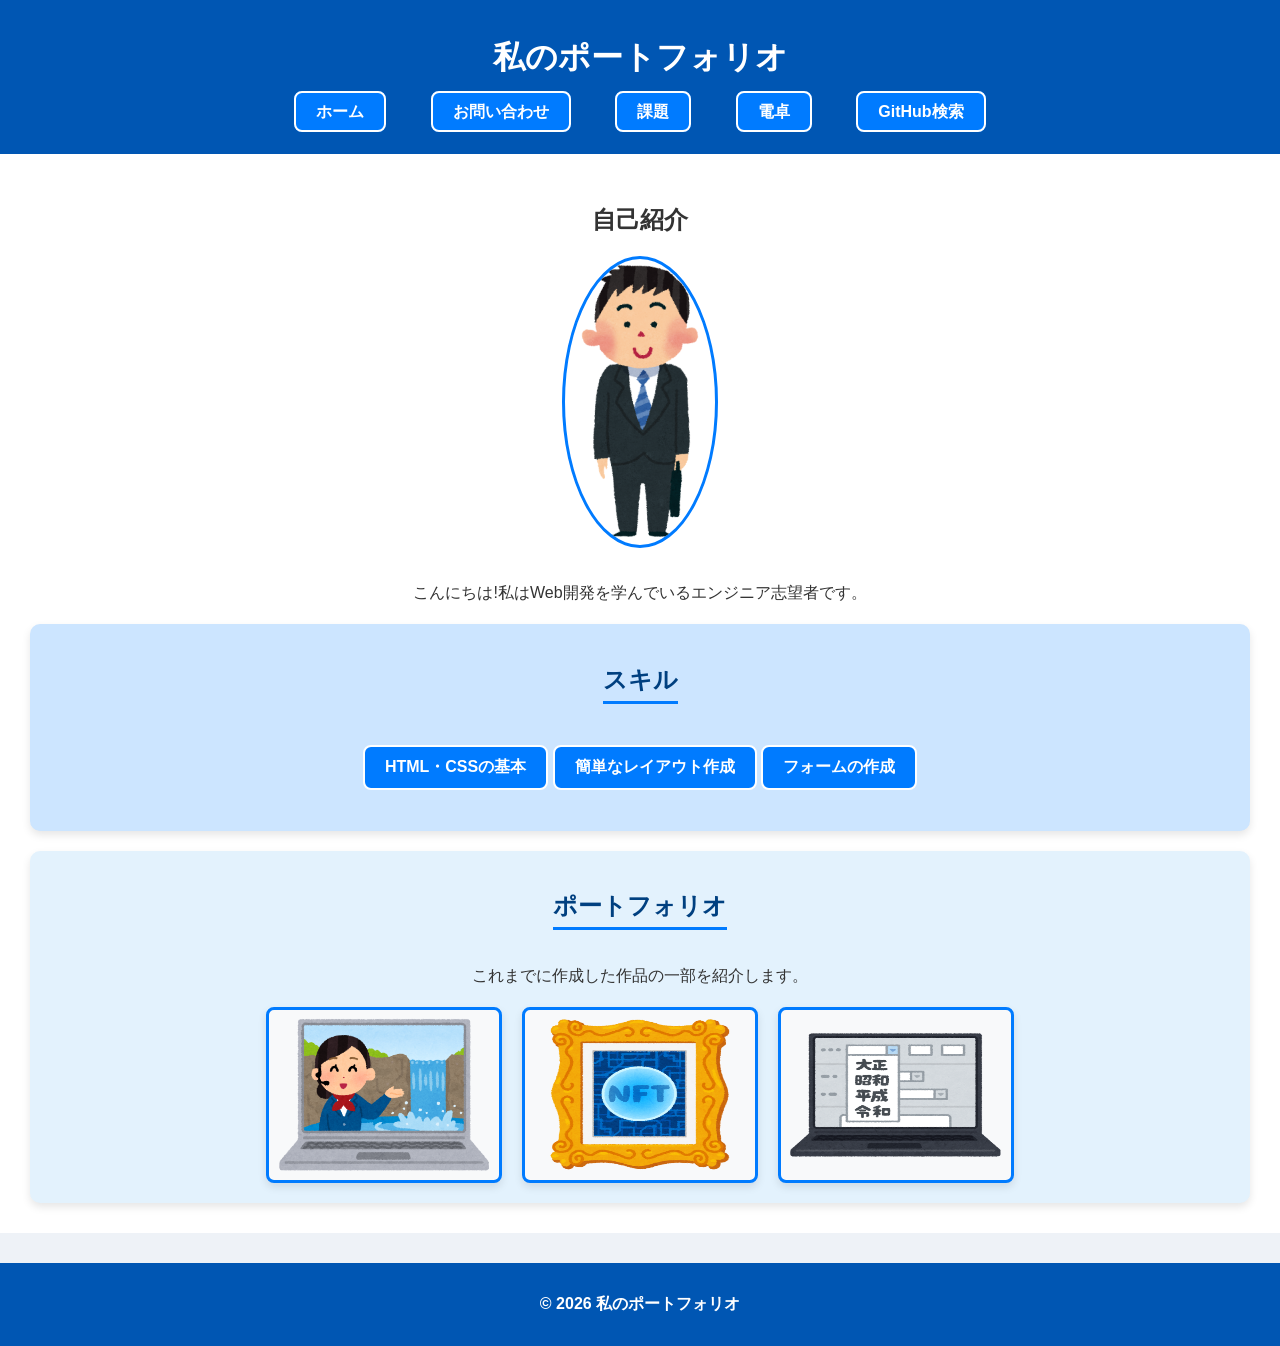
<file: index.html>
<!-- index.html -->
<!DOCTYPE html>
<html lang="ja">
<head>
    <meta charset="UTF-8">
    <meta name="viewport" content="width=device-width, initial-scale=1.0">
    <title>ポートフォリオ</title>
    <link rel="stylesheet" href="start-folder/css/style.css">
</head>
<body>
    <header>
        <h1>私のポートフォリオ</h1>
        <nav>
            <ul class="nav-list">
                <li><a href="index.html">ホーム</a></li>
                <li><a href="start-folder/contact.html">お問い合わせ</a></li>
                <li><a href="start-folder/work.html">課題</a></li>
                <li><a href="start-folder/calulate.html">電卓</a></li>
                <li><a href="start-folder/githubsearch.html">GitHub検索</a></li>
            </ul>
        </nav>
    </header>
    <main>
        <section class="profile">
            <h2>自己紹介</h2>
            <img src="start-folder/img/profile.png" alt="プロフィール写真" class="profile-img">
            <p>こんにちは!私はWeb開発を学んでいるエンジニア志望者です。</p>
        </section>
        <section class="skills">
            <h2>スキル</h2>
            <ul class="skill-list" style="list-style: none; padding: 0;">
                <li>HTML・CSSの基本</li>
                <li>簡単なレイアウト作成</li>
                <li>フォームの作成</li>
            </ul>
        </section>
        <section class="portfolio">
            <h2>ポートフォリオ</h2>
            <p>これまでに作成した作品の一部を紹介します。</p>
            <div class="portfolio-items">
                <img src="start-folder/img/work1.png" alt="作品1">
                <img src="start-folder/img/work2.png" alt="作品2">
                <img src="start-folder/img/work3.png" alt="作品3">
            </div>
        </section>
    </main>
    <footer>
        <p>&copy; 2026 私のポートフォリオ</p>
    </footer>
</body>
</html>
</file>
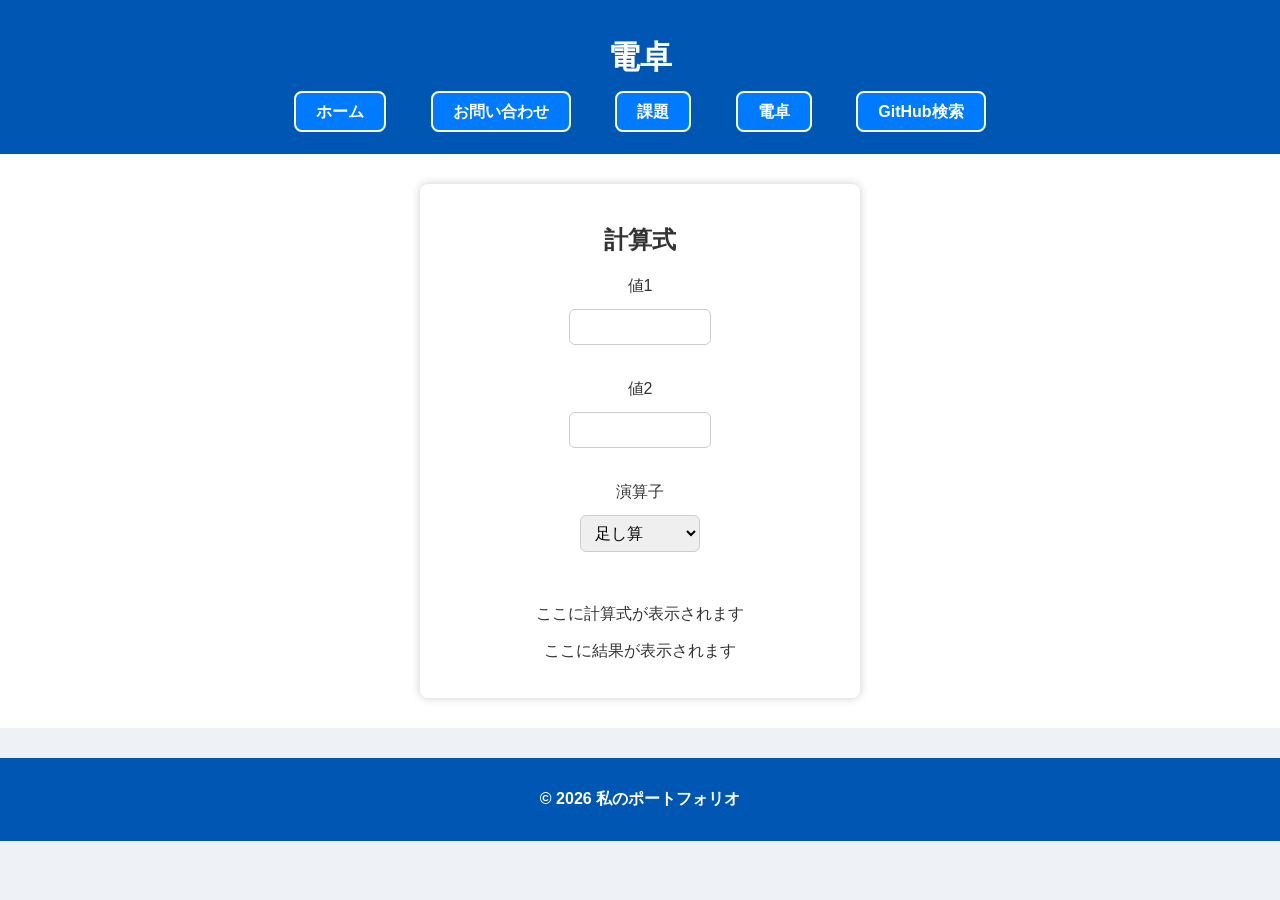
<file: start-folder/calculate.html>
<!DOCTYPE html>
<html lang="ja">

    <head>
        <meta charset="UTF-8">
        <meta name="viewport" content="width=device-width, initial-scale=1.0">
        <title>電卓</title>
        <link rel="stylesheet" href="css/style.css">
        <link rel="stylesheet" href="css/calulate.css">
    </head>

    <body>
        <header>
            <h1>電卓</h1>
            <nav>
                <ul class="nav-list">
                    <li><a href="../index.html">ホーム</a></li>
                    <li><a href="contact.html">お問い合わせ</a></li>
                    <li><a href="work.html">課題</a></li>
                    <li><a href="calculate.html">電卓</a></li>
                    <li><a href="githubsearch.html">GitHub検索</a></li>
                </ul>
            </nav>
        </header>
        <main>
            <section class="contact-form">
                <h2>計算式</h2>
                <form id="calcForm" action="#" method="POST">
                    <label for="value1">値1</label>
                    <input type="number" id="value1"><br>

                    <label for="value2">値2</label>
                    <input type="number" id="value2"><br>

                    <label for="choice">演算子</label>
                    <select name="choice" id="choice">
                        <option value="addition">足し算</option>
                        <option value="subtraction">引き算</option>
                        <option value="multiplication">掛け算</option>
                        <option value="division">割り算</option>
                    </select><br><br>
                </form>
                <p id="formula">ここに計算式が表示されます</p>
                <p id="result">ここに結果が表示されます</p>
            </section>
        </main>
        <footer>
            <p>&copy; 2026 私のポートフォリオ</p>
        </footer>
        <script src="Javascript/calculate.js"></script>
    </body>

</html>
</file>
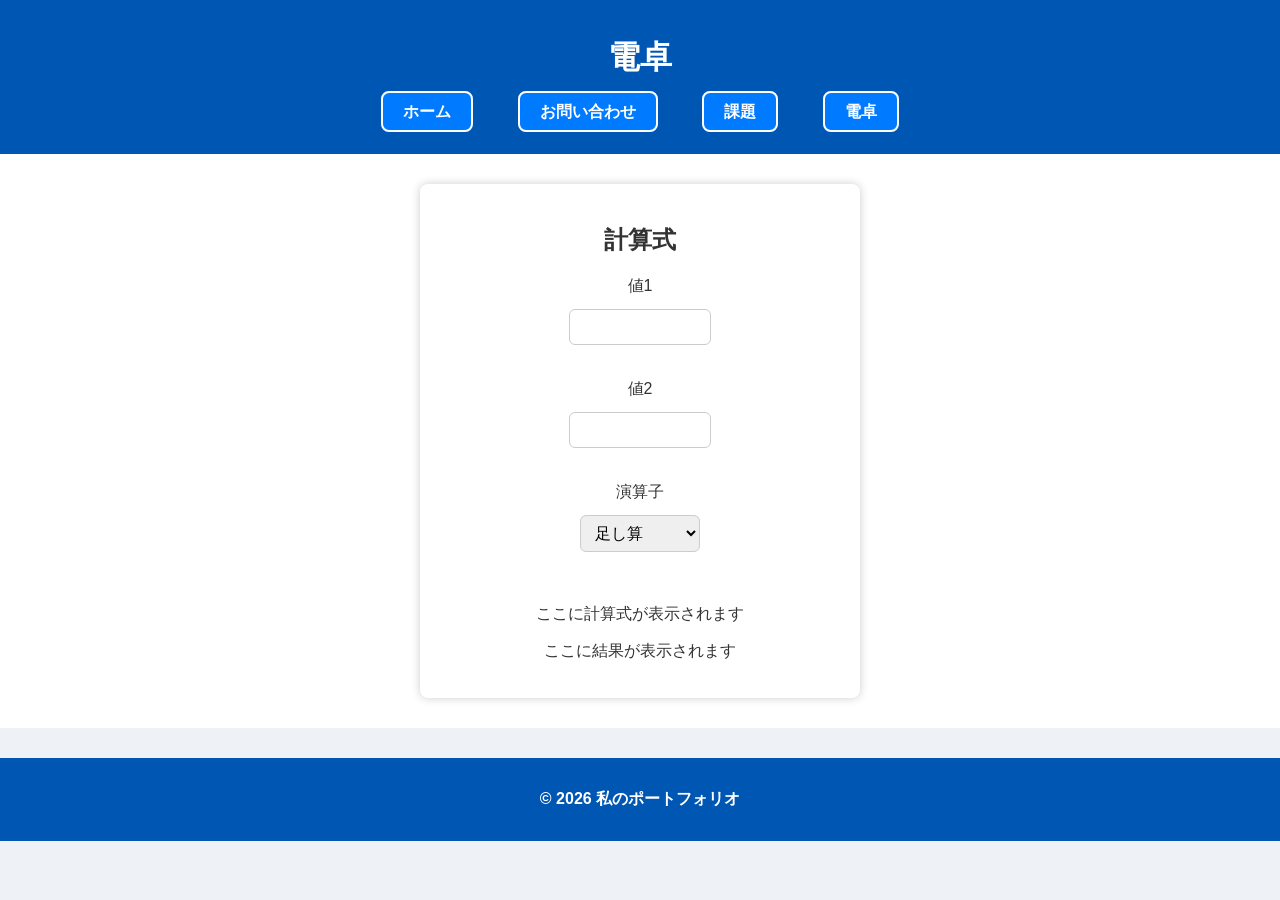
<file: start-folder/calulate.html>
<!DOCTYPE html>
<html lang="ja">

    <head>
        <meta charset="UTF-8">
        <meta name="viewport" content="width=device-width, initial-scale=1.0">
        <title>電卓</title>
        <link rel="stylesheet" href="css/style.css">
        <link rel="stylesheet" href="css/calulate.css">
    </head>

    <body>
        <header>
            <h1>電卓</h1>
            <nav>
                <ul class="nav-list">
                    <li><a href="../index.html">ホーム</a></li>
                    <li><a href="contact.html">お問い合わせ</a></li>
                    <li><a href="work.html">課題</a></li>
                    <li><a href="calulate.html">電卓</a></li>
                </ul>
            </nav>
        </header>
        <main>
            <section class="contact-form">
                <h2>計算式</h2>
                <form id="calcForm" action="#" method="POST">
                    <label for="value1">値1</label>
                    <input type="number" id="value1"><br>

                    <label for="value2">値2</label>
                    <input type="number" id="value2"><br>

                    <label for="choice">演算子</label>
                    <select name="choice" id="choice">
                        <option value="addition">足し算</option>
                        <option value="subtraction">引き算</option>
                        <option value="multiplication">掛け算</option>
                        <option value="division">割り算</option>
                    </select><br><br>
                </form>
                <p id="formula">ここに計算式が表示されます</p>
                <p id="result">ここに結果が表示されます</p>
            </section>
        </main>
        <footer>
            <p>&copy; 2026 私のポートフォリオ</p>
        </footer>
        <script src="Javascript/calulate.js"></script>
    </body>

</html>
</file>
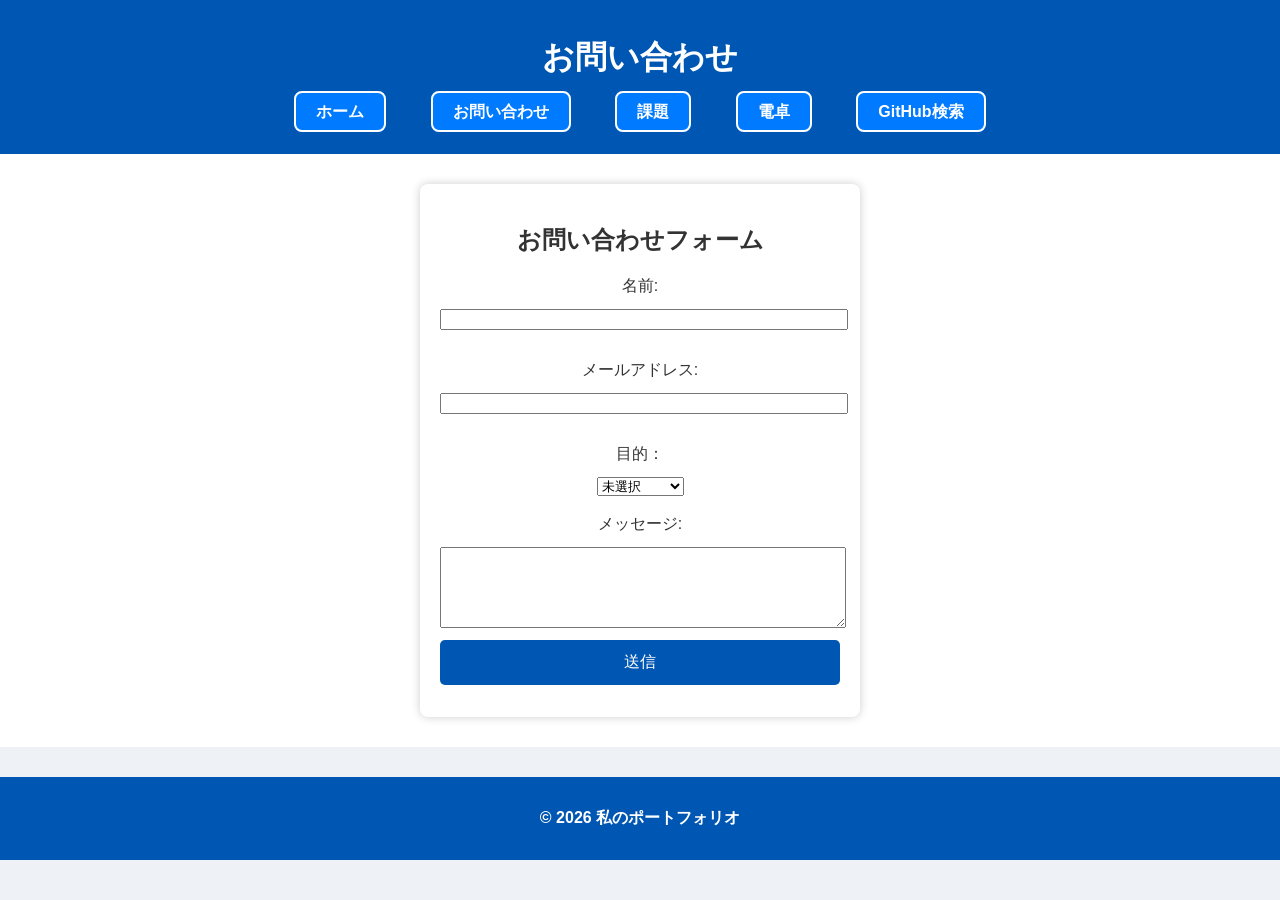
<file: start-folder/contact.html>
<!-- contact.html -->
<!DOCTYPE html>
<html lang="ja">

    <head>
        <meta charset="UTF-8">
        <meta name="viewport" content="width=device-width, initial-scale=1.0">
        <title>お問い合わせ</title>
        <link rel="stylesheet" href="css/style.css">
    </head>

    <body>
        <header>
            <h1>お問い合わせ</h1>
            <nav>
                <ul class="nav-list">
                    <li><a href="../index.html">ホーム</a></li>
                    <li><a href="contact.html">お問い合わせ</a></li>
                    <li><a href="work.html">課題</a></li>
                    <li><a href="calculate.html">電卓</a></li>
                    <li><a href="githubsearch.html">GitHub検索</a></li>
                </ul>
            </nav>
        </header>
        <main>
            <section class="contact-form">
                <h2>お問い合わせフォーム</h2>
                <form action="#" method="POST">
                    <label for="name">名前:</label>
                    <input type="text" id="name" name="name" required><br>

                    <label for="email">メールアドレス:</label>
                    <input type="email" id="email" name="email" required><br>

                    <label for="purpose">目的：</label>
                    <select name="choice" id="choice">
                        <option value="not_choice">未選択</option>
                        <option value="recruitment">リクルート</option>
                        <option value="question">質問</option>
                        <option value="job_request">仕事依頼</option>
                    </select><br><br>

                    <label for="message">メッセージ:</label>
                    <textarea id="message" name="message" rows="5" required></textarea>

                    <button type="submit">送信</button>
                </form>
            </section>
        </main>
        <footer>
            <p>&copy; 2026 私のポートフォリオ</p>
        </footer>
    </body>

</html>
</file>
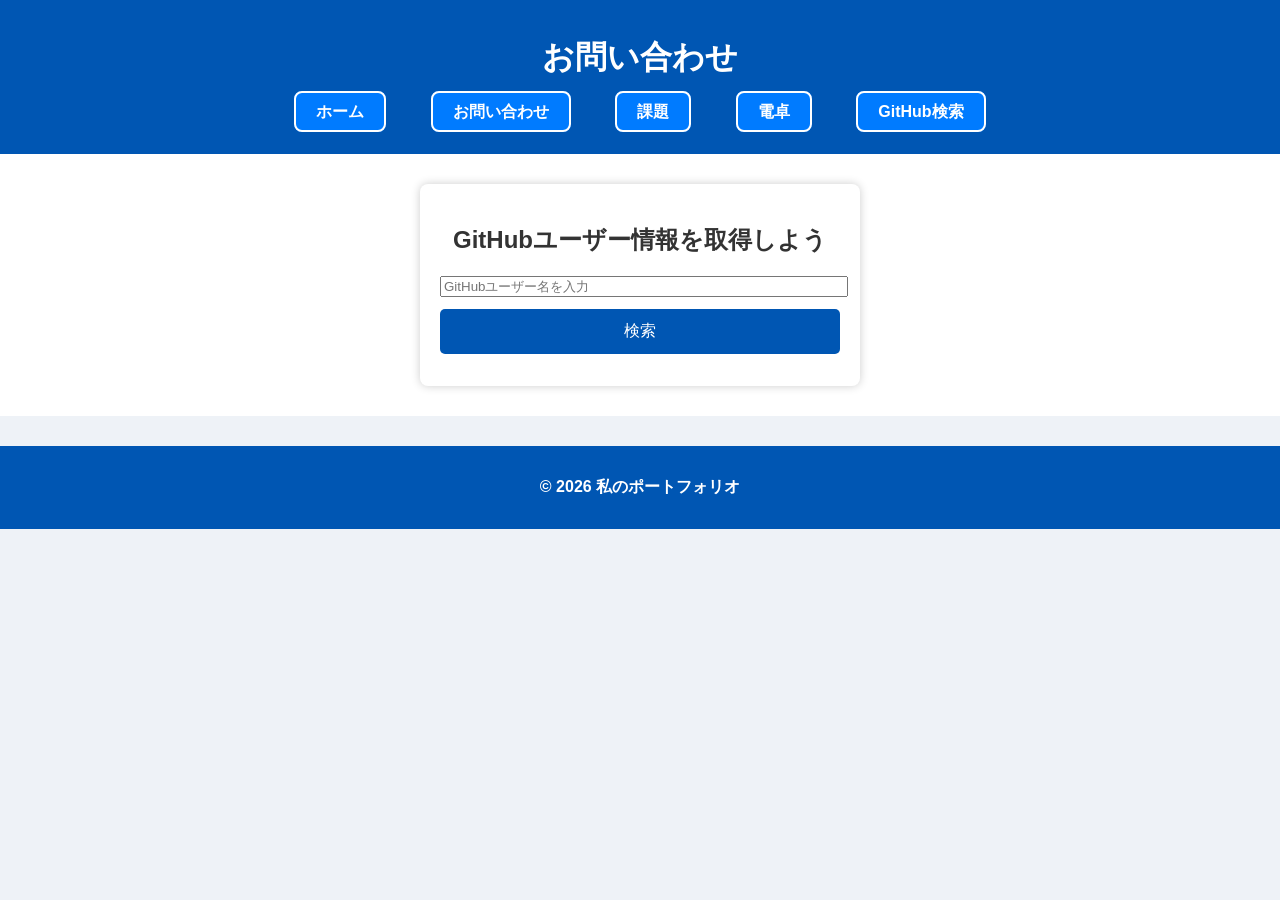
<file: start-folder/githubsearch.html>
<!DOCTYPE html>
<html lang="ja">

    <head>
        <meta charset="UTF-8">
        <meta name="viewport" content="width=device-width, initial-scale=1.0">
        <title>お問い合わせ</title>
        <link rel="stylesheet" href="css/style.css">
        <link rel="stylesheet" href="css/calulate.css">
    </head>

    <body>
        <header>
            <h1>お問い合わせ</h1>
            <nav>
                <ul class="nav-list">
                    <li><a href="../index.html">ホーム</a></li>
                    <li><a href="contact.html">お問い合わせ</a></li>
                    <li><a href="work.html">課題</a></li>
                    <li><a href="calculate.html">電卓</a></li>
                    <li><a href="githubsearch.html">GitHub検索</a></li>
                </ul>
            </nav>
        </header>
        <main>
            <section class="contact-form">
                <h1>GitHubユーザー情報を取得しよう</h1>
                <input type="text" id="username" placeholder="GitHubユーザー名を入力" />
                <button id="searchBtn">検索</button>
                <div id="result"></div>
                <script src="../start-folder/Javascript/githubresearch.js"></script>
            </section>
        </main>
        <footer>
            <p>&copy; 2026 私のポートフォリオ</p>
        </footer>
    </body>

</html>
</file>
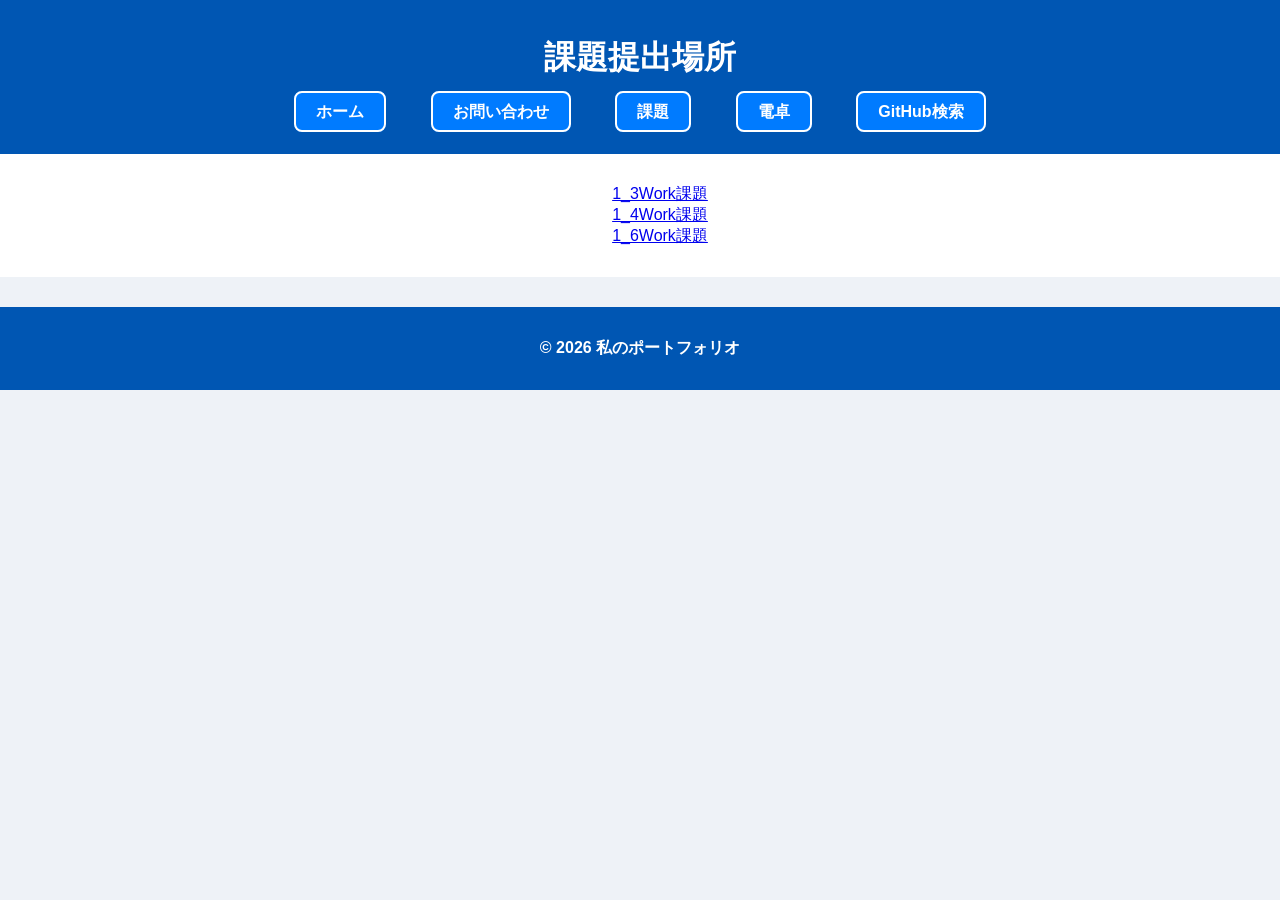
<file: start-folder/work.html>
<!DOCTYPE html>
<html lang="ja">

    <head>
        <meta charset="UTF-8">
        <meta name="viewport" content="width=device-width, initial-scale=1.0">
        <title>お問い合わせ</title>
        <link rel="stylesheet" href="css/style.css">
        <link rel="stylesheet" href="css/calulate.css">
        <style>
            .work-list {
                margin: auto;
                list-style: none;
            }
        </style>
    </head>

    <body>
        <header>
            <h1>課題提出場所</h1>
            <nav>
                <ul class="nav-list">
                    <li><a href="../index.html">ホーム</a></li>
                    <li><a href="contact.html">お問い合わせ</a></li>
                    <li><a href="work.html">課題</a></li>
                    <li><a href="calculate.html">電卓</a></li>
                    <li><a href="githubsearch.html">GitHub検索</a></li>

                </ul>
            </nav>
        </header>
        <main>
            <section>
                <ul class="work-list">
                    <li><a href="JavaScriptWork/work_1_3/1_3function.html">1_3Work課題</a></li>
                    <li><a href="JavaScriptWork/work_1_4/1_4.html">1_4Work課題</a></li>
                    <li><a href="JavaScriptWork/work_1_6/1_6.html">1_6Work課題</a></li>
                  
                </ul>
            </section>
        </main>
        <footer>
            <p>&copy; 2026 私のポートフォリオ</p>
        </footer>
    </body>

</html>
</file>
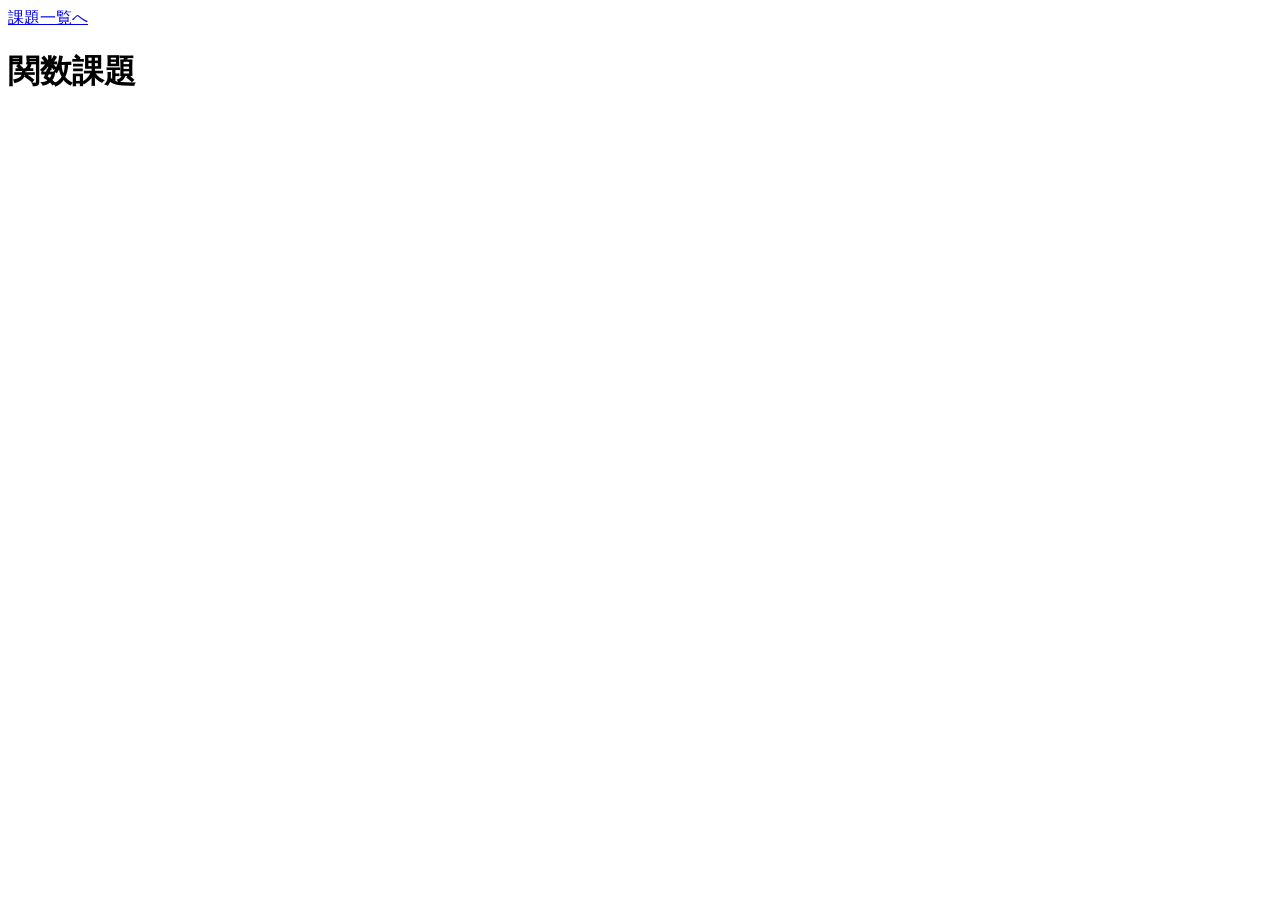
<file: start-folder/JavaScriptWork/work_1_3/1_3function.html>
<!DOCTYPE html>
<html lang="ja">
<head>
    <meta charset="UTF-8">
    <meta name="viewport" content="width=device-width, initial-scale=1.0">
    <title>関数課題</title>
</head>
<body>
    <a href="../../work.html">課題一覧へ</a>
    <h1>関数課題</h1>
    <script src="1_3function.js"></script>
</body>
</html>
</file>
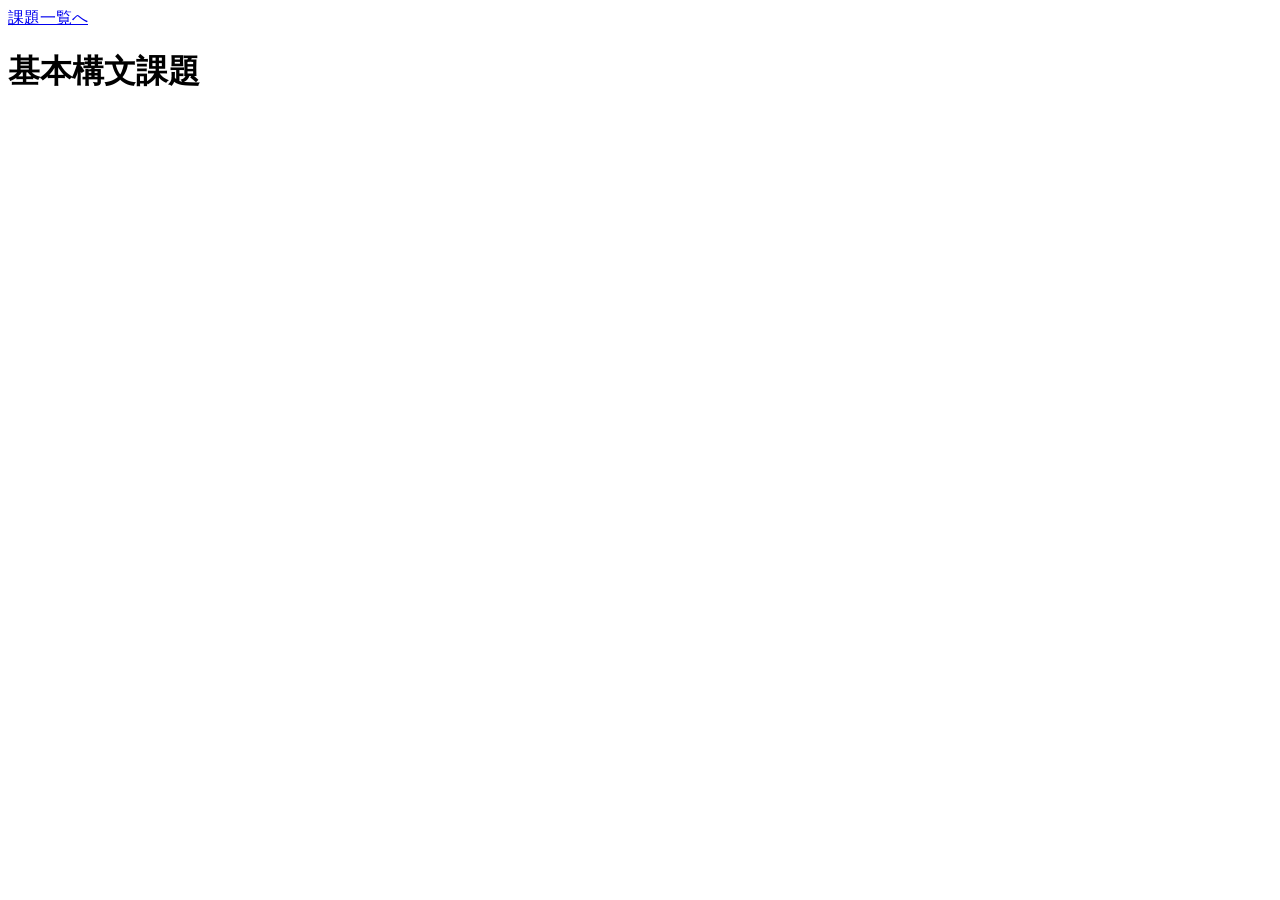
<file: start-folder/JavaScriptWork/work_1_4/1_4.html>
<!DOCTYPE html>
<html lang="ja">
<head>
    <meta charset="UTF-8">
    <meta name="viewport" content="width=device-width, initial-scale=1.0">
    <title>基本構文課題</title>
</head>
<body>
    <a href="../../work.html">課題一覧へ</a>
    <h1>基本構文課題</h1>
    <script src="1_4.js"></script>
</body>
</html>
</file>
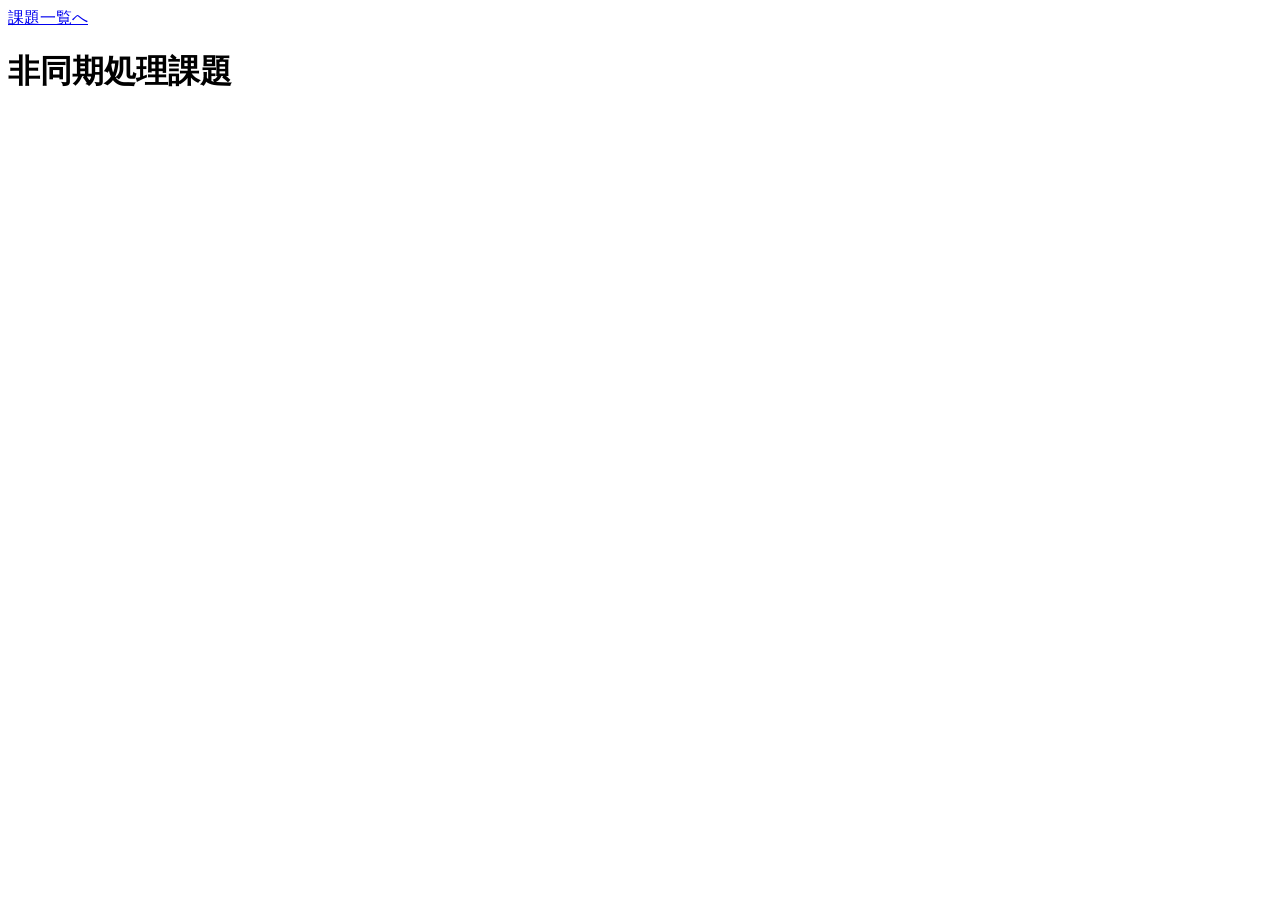
<file: start-folder/JavaScriptWork/work_1_6/1_6.html>
<!DOCTYPE html>
<html lang="ja">
<head>
    <meta charset="UTF-8">
    <meta name="viewport" content="width=device-width, initial-scale=1.0">
    <title>非同期処理課題</title>
</head>
<body>
    <a href="../../work.html">課題一覧へ</a>
    <h1>非同期処理課題</h1>
    <script src="1_6.js"></script>
</body>
</html>
</file>
<file: start-folder/css/style.css>
body {
    font-family: Arial, sans-serif;
    margin: 0;
    padding: 0;
    background-color: #eef2f7;
    color: #333;
}

header {
    background-color: #0056b3;
    color: white;
    padding: 15px 0;
    text-align: center;
}

.nav-list {
    list-style: none;
    padding: 0;
    text-align: center;
}

.nav-list li {
    display: inline;
    margin: 0 20px;
}

.nav-list li a {
    color: white;
    text-decoration: none;
    font-weight: bold;
    background-color: #007bff;
    border: 2px solid white;
    padding: 10px 20px;
    border-radius: 8px;
}

main {
    padding: 30px;
    text-align: center;
    background-color: #ffffff;
}

.profile-img {
    width: 150px;
    border-radius: 50%;
    margin-bottom: 15px;
    border: 3px solid #007bff;
}

.skills {
    background-color: #cce5ff;
    padding: 20px;
    border-radius: 10px;
    margin-top: 20px;
    box-shadow: 0px 4px 8px rgba(0, 0, 0, 0.1);
    color: #004080;
}

.skills h2 {
    color: #004080;
    border-bottom: 3px solid #007bff;
    display: inline-block;
    padding-bottom: 5px;
}

.skill-list {
    list-style: none;
    padding: 0;
    font-weight: bold;
    color: #004080;
}

.skill-list li {
    background: #007bff;
    color: white;
    padding: 8px;
    margin: 5px 0;
    border-radius: 5px;
    display: inline-block;
    border: 2px solid white;
    padding: 10px 20px;
    border-radius: 8px;
}

.portfolio {
    background-color: #e3f2fd;
    padding: 20px;
    border-radius: 10px;
    margin-top: 20px;
    box-shadow: 0px 4px 8px rgba(0, 0, 0, 0.1);
}

.portfolio h2 {
    color: #004080;
    border-bottom: 3px solid #007bff;
    display: inline-block;
    padding-bottom: 5px;
}

.portfolio-items {
    display: flex;
    justify-content: center;
    gap: 20px;
    margin-top: 20px;
}

.portfolio-items img {
    width: 220px;
    height: 160px;
    border-radius: 8px;
    border: 3px solid #007bff;
    background-color: #f8f9fa;
    padding: 5px;
    box-shadow: 0px 4px 8px rgba(0, 0, 0, 0.1);
}

.contact-form {
    max-width: 400px;
    margin: auto;
    background: white;
    padding: 20px;
    border-radius: 8px;
    box-shadow: 0px 0px 10px rgba(0, 0, 0, 0.2);
}

label, input, textarea, button {
    display: block;
    width: 100%;
    margin-bottom: 12px;
}

button {
    background-color: #0056b3;
    color: white;
    padding: 12px;
    border: none;
    border-radius: 5px;
    cursor: pointer;
    font-size: 16px;
}

footer {
    text-align: center;
    padding: 15px;
    background-color: #0056b3;
    color: white;
    margin-top: 30px;
    font-weight: bold;
}
</file>
<file: start-folder/css/calulate.css>
.contact-form input[type="number"] {
    width: 30%;
    padding: 8px 10px;
    font-size: 16px;
    border: 1px solid #ccc;
    border-radius: 6px;
    margin-bottom: 16px;
    display: block;
    margin-left: auto;
    margin-right: auto;
  }
  
  .contact-form select {
    width: 30%;
    padding: 8px 10px;
    font-size: 16px;
    border: 1px solid #ccc;
    border-radius: 6px;
    display: block;
    margin: auto;
  }
</file>
